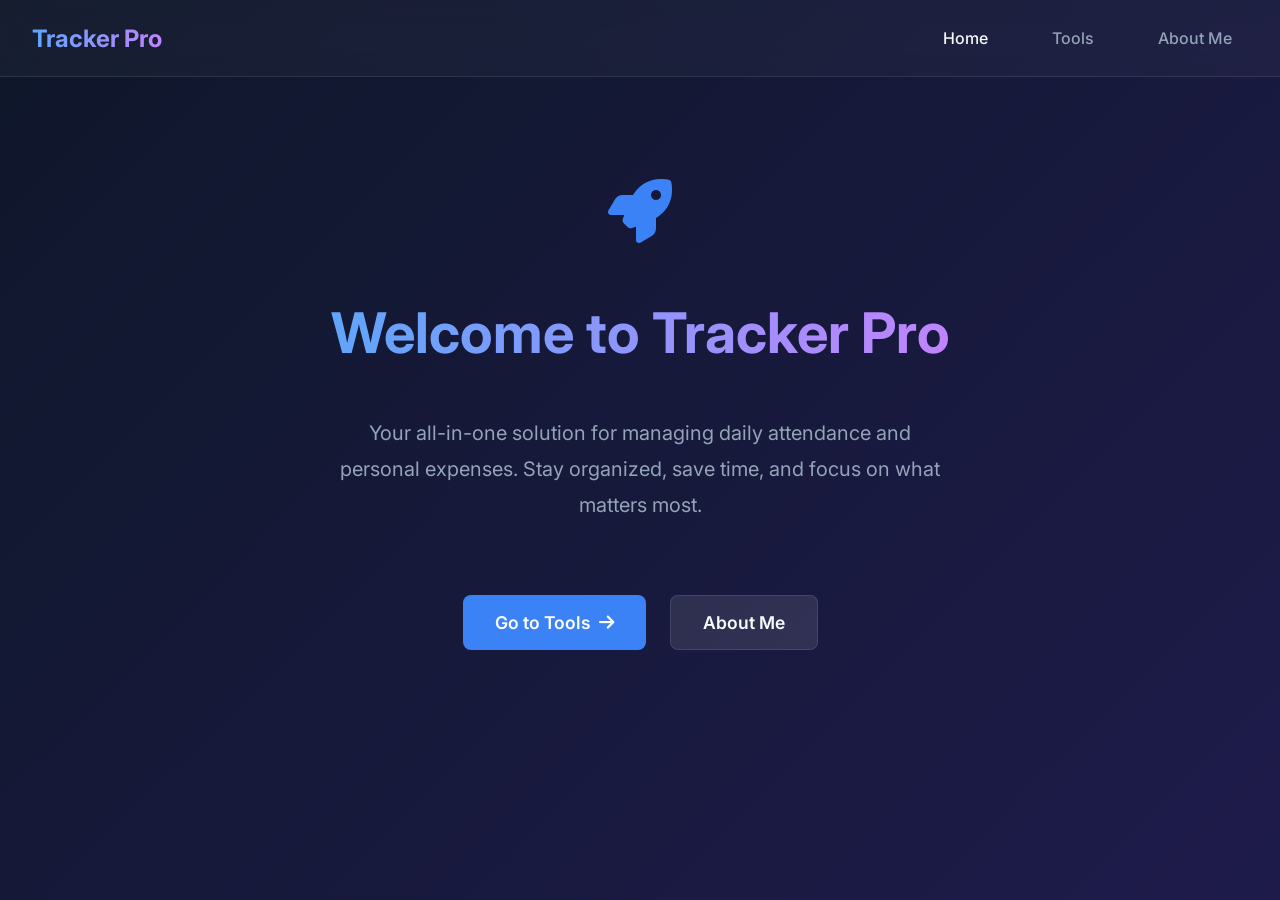
<file: index.html>
<!DOCTYPE html>
<html lang="en">
<head>
    <meta charset="UTF-8">
    <meta name="viewport" content="width=device-width, initial-scale=1.0">
    <title>Home | Tracker Pro</title>
    <link rel="stylesheet" href="style.css">
    <link rel="stylesheet" href="https://cdnjs.cloudflare.com/ajax/libs/font-awesome/6.4.0/css/all.min.css">
</head>
<body>
    <nav class="navbar">
        <div class="nav-logo">Tracker Pro</div>
        <ul class="nav-links">
            <li><a href="index.html" style="color: var(--text-primary);">Home</a></li>
            <li><a href="tools.html">Tools</a></li>
            <li><a href="about.html">About Me</a></li>
        </ul>
    </nav>
    
    <main class="container" style="display: flex; flex-direction: column; align-items: center; justify-content: center; min-height: 75vh; text-align: center;">
        <i class="fa-solid fa-rocket" style="font-size: 4rem; color: var(--accent-primary); margin-bottom: 1.5rem;"></i>
        <h1 style="font-size: 3.5rem; margin-bottom: 1rem;">Welcome to Tracker Pro</h1>
        <p style="font-size: 1.25rem; max-width: 600px; margin-bottom: 2.5rem; line-height: 1.8;">
            Your all-in-one solution for managing daily attendance and personal expenses. Stay organized, save time, and focus on what matters most.
        </p>
        <div style="display: flex; gap: 1.5rem; flex-wrap: wrap; justify-content: center;">
            <a href="tools.html" class="btn btn-primary" style="font-size: 1.1rem; padding: 1rem 2rem; width: auto;">Go to Tools <i class="fa-solid fa-arrow-right" style="margin-left: 0.5rem;"></i></a>
            <a href="about.html" class="btn btn-outline" style="font-size: 1.1rem; padding: 1rem 2rem; width: auto;">About Me</a>
        </div>
    </main>
</body>
</html>
</file>
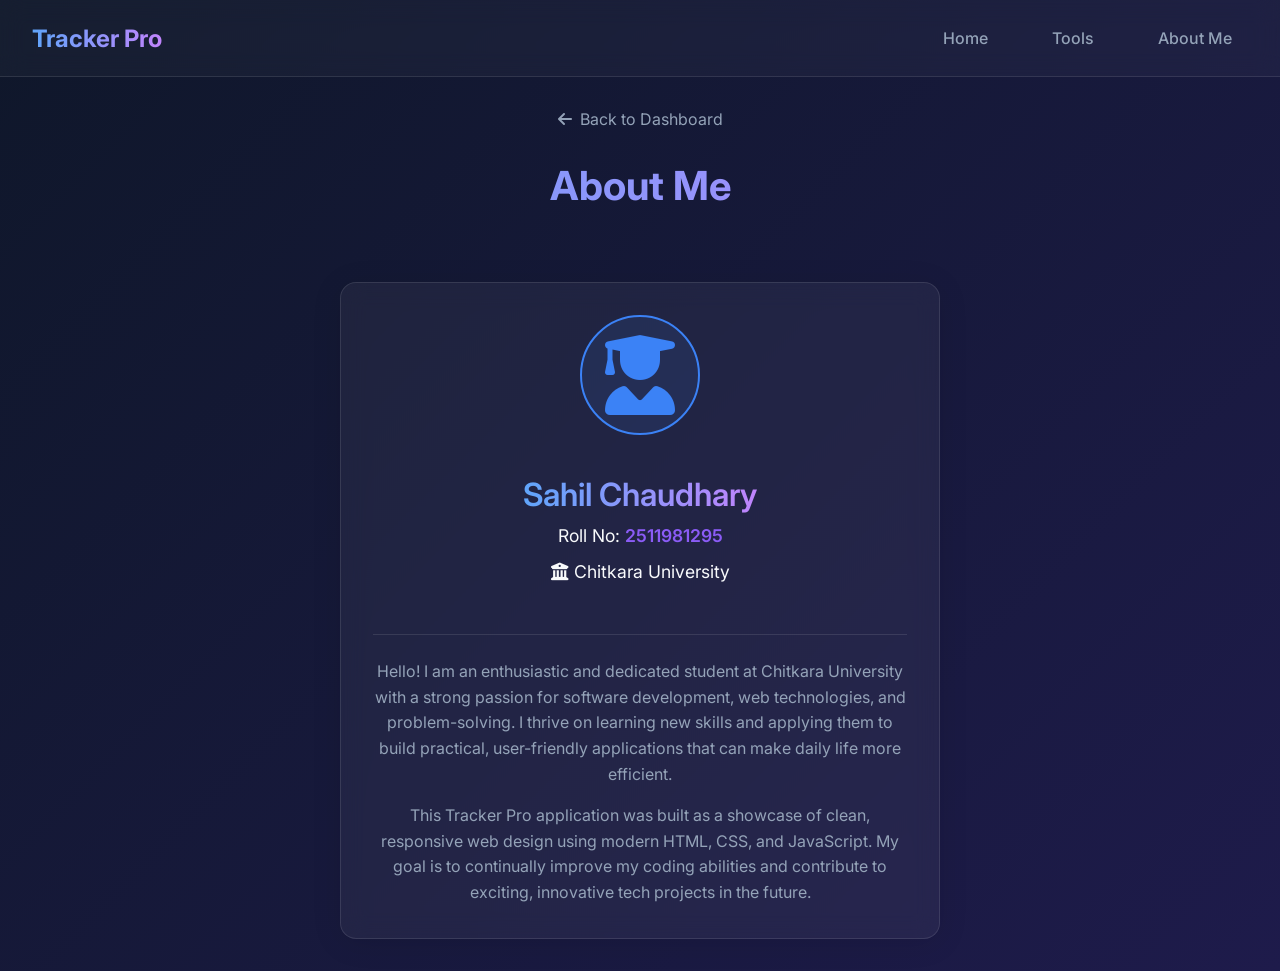
<file: about.html>
<!DOCTYPE html>
<html lang="en">
<head>
    <meta charset="UTF-8">
    <meta name="viewport" content="width=device-width, initial-scale=1.0">
    <title>About Me | Tracker Pro</title>
    <link rel="stylesheet" href="style.css">
    <link rel="stylesheet" href="https://cdnjs.cloudflare.com/ajax/libs/font-awesome/6.4.0/css/all.min.css">
    <style>
        .profile-container {
            display: flex;
            flex-direction: column;
            align-items: center;
            text-align: center;
            gap: 1.5rem;
            max-width: 600px;
            margin: 0 auto;
        }
        .profile-icon {
            font-size: 5rem;
            color: var(--accent-primary);
            background: rgba(59, 130, 246, 0.1);
            width: 120px;
            height: 120px;
            border-radius: 50%;
            display: flex;
            align-items: center;
            justify-content: center;
            border: 2px solid var(--accent-primary);
            margin-bottom: 1rem;
        }
        .profile-details h2 {
            font-size: 2rem;
            margin-bottom: 0.5rem;
            background: linear-gradient(to right, #60a5fa, #c084fc);
            -webkit-background-clip: text;
            -webkit-text-fill-color: transparent;
        }
        .profile-details p {
            font-size: 1.1rem;
            margin-bottom: 0.5rem;
            color: var(--text-primary);
        }
        .profile-summary {
            margin-top: 1rem;
            padding-top: 1.5rem;
            border-top: 1px solid var(--card-border);
            color: var(--text-secondary);
            line-height: 1.8;
            font-size: 1rem;
        }
        .highlight {
            color: var(--accent-secondary);
            font-weight: 600;
        }
    </style>
</head>
<body>
    <nav class="navbar">
        <div class="nav-logo">Tracker Pro</div>
        <ul class="nav-links">
            <li><a href="index.html">Home</a></li>
            <li><a href="tools.html">Tools</a></li>
            <li><a href="about.html">About Me</a></li>
        </ul>
    </nav>
    <header>
        <a href="index.html" class="btn-back"><i class="fa-solid fa-arrow-left"></i> Back to Dashboard</a>
        <h1>About Me</h1>
    </header>

    <main class="container">
        <div class="glass-card profile-container">
            <div class="profile-icon">
                <i class="fa-solid fa-user-graduate"></i>
            </div>
            
            <div class="profile-details">
                <h2>Sahil Chaudhary</h2>
                <p>Roll No: <span class="highlight">2511981295</span></p>
                <p><i class="fa-solid fa-building-columns"></i> Chitkara University</p>
            </div>

            <div class="profile-summary">
                <p>Hello! I am an enthusiastic and dedicated student at Chitkara University with a strong passion for software development, web technologies, and problem-solving. I thrive on learning new skills and applying them to build practical, user-friendly applications that can make daily life more efficient.</p>
                <p style="margin-top: 1rem;">This Tracker Pro application was built as a showcase of clean, responsive web design using modern HTML, CSS, and JavaScript. My goal is to continually improve my coding abilities and contribute to exciting, innovative tech projects in the future.</p>
            </div>
        </div>
    </main>
</body>
</html>
</file>
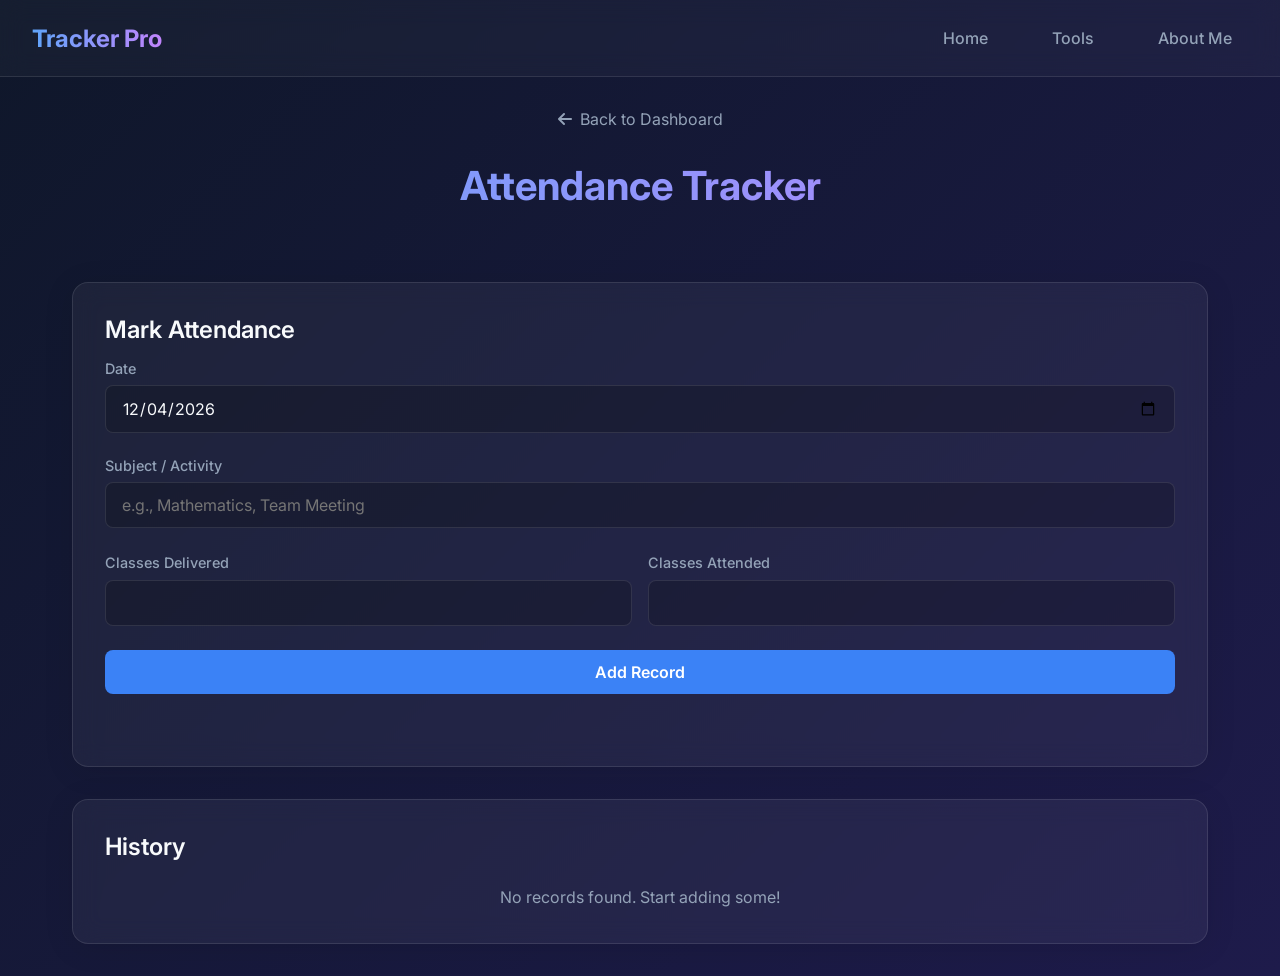
<file: attendance.html>
<!DOCTYPE html>
<html lang="en">
<head>
    <meta charset="UTF-8">
    <meta name="viewport" content="width=device-width, initial-scale=1.0">
    <title>Attendance Tracker</title>
    <link rel="stylesheet" href="style.css">
    <link rel="stylesheet" href="https://cdnjs.cloudflare.com/ajax/libs/font-awesome/6.4.0/css/all.min.css">
</head>
<body>
    <nav class="navbar">
        <div class="nav-logo">Tracker Pro</div>
        <ul class="nav-links">
            <li><a href="index.html">Home</a></li>
            <li><a href="tools.html">Tools</a></li>
            <li><a href="about.html">About Me</a></li>
        </ul>
    </nav>
    <header>
        <a href="index.html" class="btn-back"><i class="fa-solid fa-arrow-left"></i> Back to Dashboard</a>
        <h1>Attendance Tracker</h1>
    </header>

    <main class="container">


        <div class="glass-card">
            <h2>Mark Attendance</h2>
            <form id="attendance-form">
                <div class="form-group">
                    <label for="date">Date</label>
                    <input type="date" id="date" required>
                </div>
                <div class="form-group">
                    <label for="subject">Subject / Activity</label>
                    <input type="text" id="subject" placeholder="e.g., Mathematics, Team Meeting" required>
                </div>
                <div class="form-group" style="display: flex; flex-direction: row; gap: 1rem;">
                    <div style="flex: 1;">
                        <label for="delivered">Classes Delivered</label>
                        <input type="number" id="delivered" min="1" required style="margin-top: 0.5rem;">
                    </div>
                    <div style="flex: 1;">
                        <label for="attended">Classes Attended</label>
                        <input type="number" id="attended" min="0" required style="margin-top: 0.5rem;">
                    </div>
                </div>
                <button type="submit" class="btn btn-primary">Add Record</button>
                <div id="live-percentage" style="text-align: center; margin-top: 1rem; font-weight: 600; font-size: 1.1rem; min-height: 1.5rem;"></div>
            </form>
        </div>

        <div class="glass-card">
            <h2>History</h2>
            <div class="record-list" id="attendance-list">
                <!-- Records will be injected here via JS -->
            </div>
        </div>
    </main>

    <script src="attendance.js"></script>
</body>
</html>
</file>
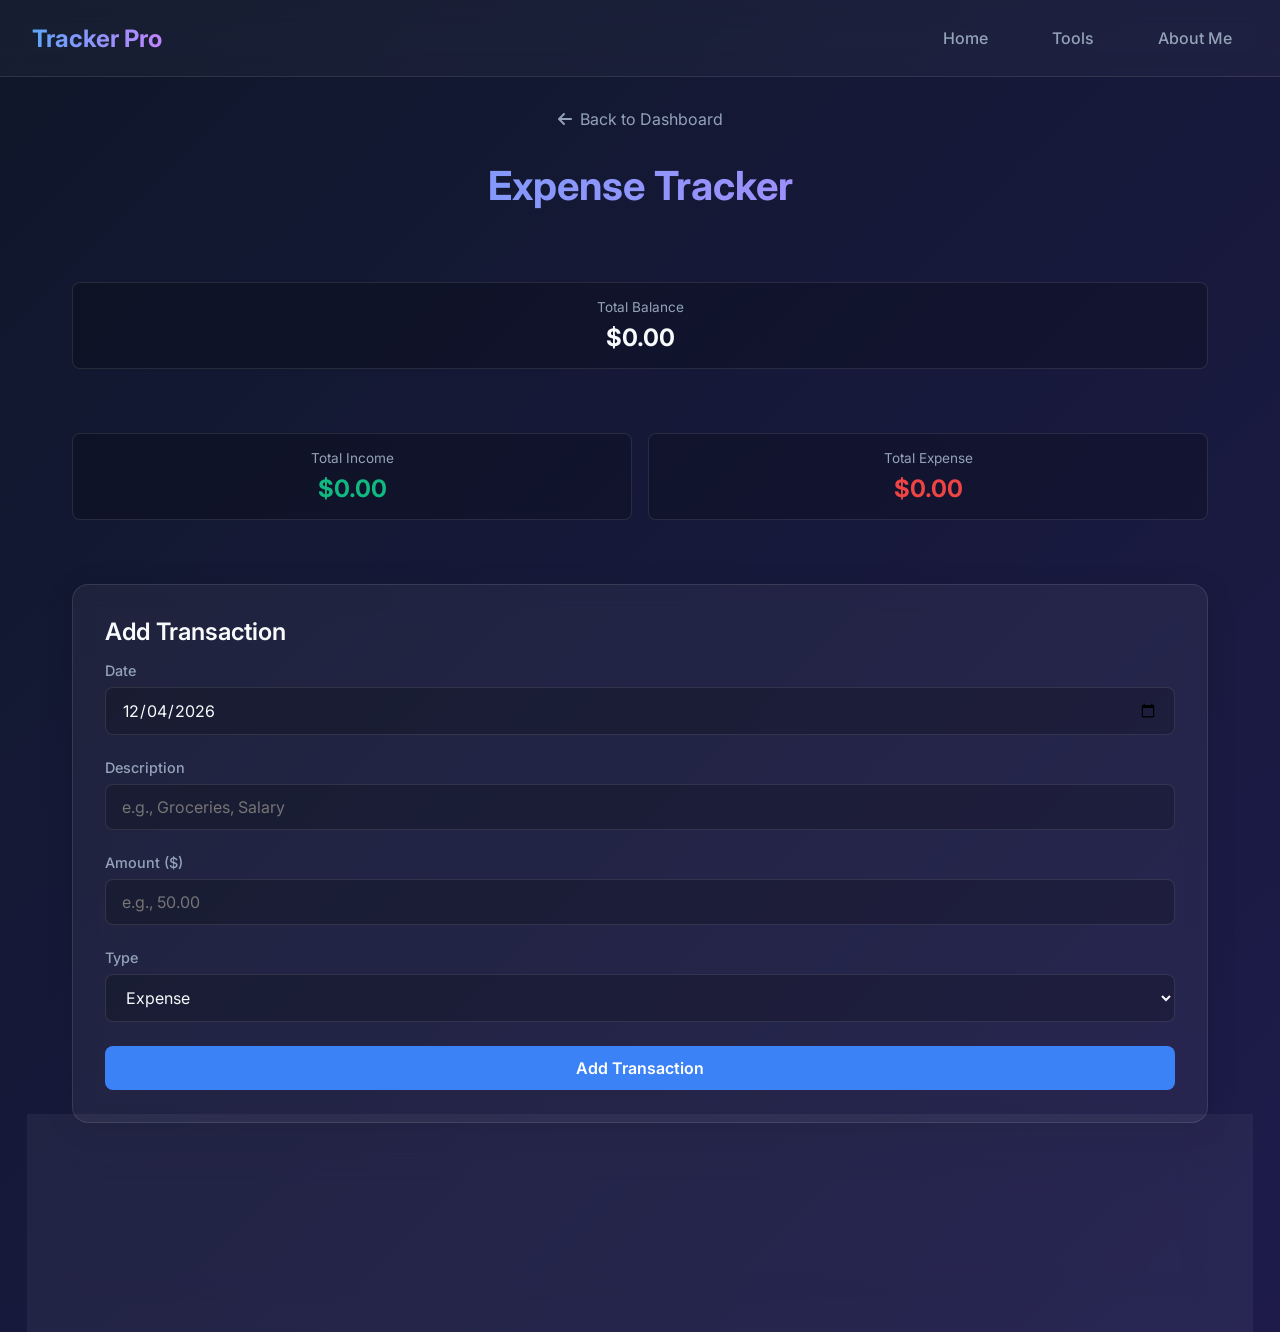
<file: expense.html>
<!DOCTYPE html>
<html lang="en">
<head>
    <meta charset="UTF-8">
    <meta name="viewport" content="width=device-width, initial-scale=1.0">
    <title>Expense Tracker</title>
    <link rel="stylesheet" href="style.css">
    <link rel="stylesheet" href="https://cdnjs.cloudflare.com/ajax/libs/font-awesome/6.4.0/css/all.min.css">
</head>
<body>
    <nav class="navbar">
        <div class="nav-logo">Tracker Pro</div>
        <ul class="nav-links">
            <li><a href="index.html">Home</a></li>
            <li><a href="tools.html">Tools</a></li>
            <li><a href="about.html">About Me</a></li>
        </ul>
    </nav>
    <header>
        <a href="index.html" class="btn-back"><i class="fa-solid fa-arrow-left"></i> Back to Dashboard</a>
        <h1>Expense Tracker</h1>
    </header>

    <main class="container">
        <div class="stats-container" style="grid-template-columns: 1fr;">
            <div class="stat-box">
                <div class="stat-label">Total Balance</div>
                <div class="stat-value" id="total-balance">$0.00</div>
            </div>
        </div>
        <div class="stats-container">
            <div class="stat-box">
                <div class="stat-label">Total Income</div>
                <div class="stat-value" id="total-income" style="color: var(--success)">$0.00</div>
            </div>
            <div class="stat-box">
                <div class="stat-label">Total Expense</div>
                <div class="stat-value" id="total-expense" style="color: var(--danger)">$0.00</div>
            </div>
        </div>

        <div class="glass-card">
            <h2>Add Transaction</h2>
            <form id="expense-form">
                <div class="form-group">
                    <label for="date">Date</label>
                    <input type="date" id="date" required>
                </div>
                <div class="form-group">
                    <label for="description">Description</label>
                    <input type="text" id="description" placeholder="e.g., Groceries, Salary" required>
                </div>
                <div class="form-group">
                    <label for="amount">Amount ($)</label>
                    <input type="number" id="amount" step="0.01" placeholder="e.g., 50.00" required>
                </div>
                <div class="form-group">
                    <label for="type">Type</label>
                    <select id="type" required>
                        <option value="Expense">Expense</option>
                        <option value="Income">Income</option>
                    </select>
                </div>
                <button type="submit" class="btn btn-primary">Add Transaction</button>
            </form>
        </div>

        <div class="glass-card">
            <h2>Transaction History</h2>
            <div class="record-list" id="expense-list">
                <!-- Records will be injected here via JS -->
            </div>
        </div>
    </main>

    <script src="expense.js"></script>
</body>
</html>
</file>
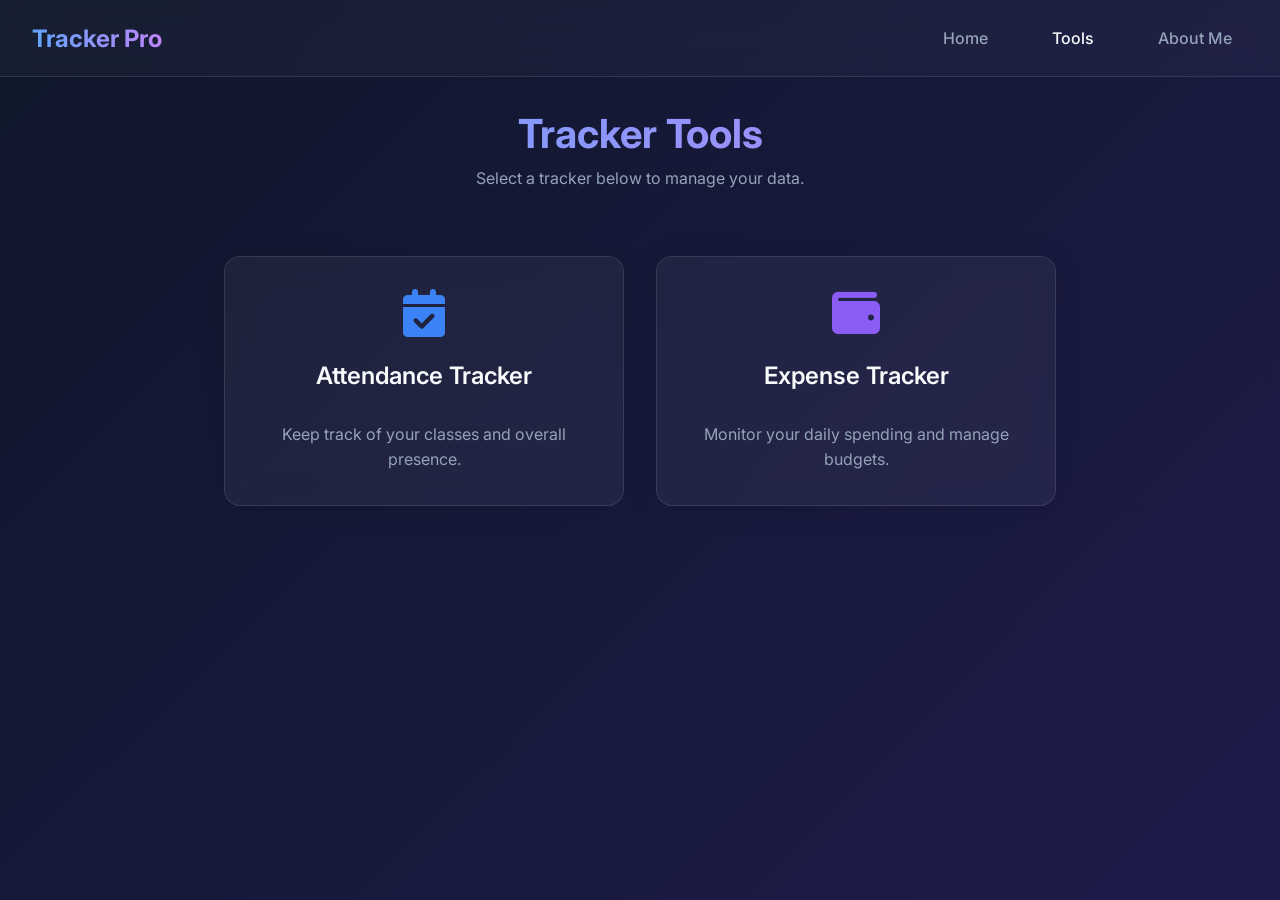
<file: tools.html>
<!DOCTYPE html>
<html lang="en">
<head>
    <meta charset="UTF-8">
    <meta name="viewport" content="width=device-width, initial-scale=1.0">
    <title>Tools | Tracker Pro</title>
    <link rel="stylesheet" href="style.css">
    <link rel="stylesheet" href="https://cdnjs.cloudflare.com/ajax/libs/font-awesome/6.4.0/css/all.min.css">
</head>
<body>
    <nav class="navbar">
        <div class="nav-logo">Tracker Pro</div>
        <ul class="nav-links">
            <li><a href="index.html">Home</a></li>
            <li><a href="tools.html" style="color: var(--text-primary);">Tools</a></li>
            <li><a href="about.html">About Me</a></li>
        </ul>
    </nav>
    <header>
        <h1>Tracker Tools</h1>
        <p>Select a tracker below to manage your data.</p>
    </header>

    <main class="container">
        <div class="dashboard-grid">
            <a href="attendance.html" class="glass-card nav-card">
                <i class="fa-solid fa-calendar-check nav-icon" style="color: var(--accent-primary)"></i>
                <h2>Attendance Tracker</h2>
                <p>Keep track of your classes and overall presence.</p>
            </a>

            <a href="expense.html" class="glass-card nav-card">
                <i class="fa-solid fa-wallet nav-icon" style="color: var(--accent-secondary)"></i>
                <h2>Expense Tracker</h2>
                <p>Monitor your daily spending and manage budgets.</p>
            </a>
        </div>
    </main>
</body>
</html>
</file>
<file: style.css>
@import url('https://fonts.googleapis.com/css2?family=Inter:wght@300;400;500;600;700&display=swap');

:root {
    --bg-gradient: linear-gradient(135deg, #0f172a 0%, #1e1b4b 100%);
    --card-bg: rgba(255, 255, 255, 0.05);
    --card-border: rgba(255, 255, 255, 0.1);
    --text-primary: #f8fafc;
    --text-secondary: #94a3b8;
    --accent-primary: #3b82f6;
    --accent-hover: #2563eb;
    --accent-secondary: #8b5cf6;
    --danger: #ef4444;
    --danger-hover: #dc2626;
    --success: #10b981;
}

* {
    margin: 0;
    padding: 0;
    box-sizing: border-box;
}

body {
    font-family: 'Inter', sans-serif;
    background: var(--bg-gradient);
    color: var(--text-primary);
    min-height: 100vh;
    display: flex;
    flex-direction: column;
    align-items: center;
    overflow-x: hidden;
}

/* Typography */
h1 {
    font-size: 2.5rem;
    font-weight: 700;
    margin-bottom: 0.5rem;
    background: linear-gradient(to right, #60a5fa, #c084fc);
    -webkit-background-clip: text;
    -webkit-text-fill-color: transparent;
    text-align: center;
}

h2 {
    font-size: 1.5rem;
    font-weight: 600;
    margin-bottom: 1rem;
    color: var(--text-primary);
}

p {
    color: var(--text-secondary);
    line-height: 1.6;
}

/* Layout */
header {
    width: 100%;
    padding: 2rem;
    text-align: center;
}

/* Navigation Bar */
.navbar {
    width: 100%;
    padding: 1.25rem 2rem;
    display: flex;
    justify-content: space-between;
    align-items: center;
    background: rgba(255, 255, 255, 0.03);
    backdrop-filter: blur(12px);
    -webkit-backdrop-filter: blur(12px);
    border-bottom: 1px solid var(--card-border);
    position: sticky;
    top: 0;
    z-index: 100;
}

.nav-logo {
    font-size: 1.5rem;
    font-weight: 700;
    background: linear-gradient(to right, #60a5fa, #c084fc);
    -webkit-background-clip: text;
    -webkit-text-fill-color: transparent;
}

.nav-links {
    list-style: none;
    display: flex;
    gap: 2rem;
}

.nav-links a {
    color: var(--text-secondary);
    text-decoration: none;
    font-weight: 500;
    padding: 0.5rem 1rem;
    border-radius: 8px;
    transition: all 0.3s ease;
    display: inline-block;
}

.nav-links a:hover {
    color: var(--text-primary);
    background: rgba(255, 255, 255, 0.08);
    transform: translateY(-2px);
}

/* Dropdown */
.dropdown {
    position: relative;
    display: inline-block;
}

.dropbtn {
    cursor: pointer;
}

.dropdown-content {
    display: none;
    position: absolute;
    background: rgba(15, 23, 42, 0.95);
    backdrop-filter: blur(12px);
    -webkit-backdrop-filter: blur(12px);
    min-width: 220px;
    box-shadow: 0px 8px 30px rgba(0,0,0,0.3);
    z-index: 101;
    border-radius: 8px;
    border: 1px solid var(--card-border);
    top: 150%;
    left: -50px;
    padding: 0.5rem 0;
    opacity: 0;
    transform: translateY(-10px);
    transition: opacity 0.3s ease, transform 0.3s ease;
}

.dropdown:hover .dropdown-content {
    display: block;
    opacity: 1;
    transform: translateY(0);
}

.dropdown-content a {
    color: var(--text-primary);
    padding: 0.75rem 1.25rem;
    text-decoration: none;
    display: block;
    font-size: 0.95rem;
    transition: background-color 0.2s ease, padding-left 0.2s ease;
}

.dropdown-content a:hover {
    background-color: rgba(59, 130, 246, 0.2);
    padding-left: 1.5rem;
    color: var(--accent-primary);
}

.container {
    width: 100%;
    max-width: 1200px;
    padding: 2rem;
    display: flex;
    flex-direction: column;
    gap: 2rem;
}

.dashboard-grid {
    display: flex;
    flex-wrap: wrap;
    justify-content: center;
    gap: 2rem;
    width: 100%;
    max-width: 1000px;
    margin: 0 auto;
}

/* Glassmorphism Card */
.glass-card {
    background: var(--card-bg);
    backdrop-filter: blur(12px);
    -webkit-backdrop-filter: blur(12px);
    border: 1px solid var(--card-border);
    border-radius: 16px;
    padding: 2rem;
    box-shadow: 0 4px 30px rgba(0, 0, 0, 0.1);
    transition: transform 0.3s ease, box-shadow 0.3s ease;
}

.glass-card:hover {
    transform: translateY(-5px);
    box-shadow: 0 10px 40px rgba(0, 0, 0, 0.2);
}

.nav-card {
    text-decoration: none;
    display: flex;
    flex-direction: column;
    align-items: center;
    justify-content: center;
    text-align: center;
    min-height: 200px;
    gap: 1rem;
    position: relative;
    overflow: hidden;
    flex: 1 1 300px;
    max-width: 400px;
}

.nav-card::before {
    content: '';
    position: absolute;
    top: 0;
    left: 0;
    width: 100%;
    height: 4px;
    background: linear-gradient(to right, var(--accent-primary), var(--accent-secondary));
    opacity: 0;
    transition: opacity 0.3s ease;
}

.nav-card:hover::before {
    opacity: 1;
}

.nav-icon {
    font-size: 3rem;
    margin-bottom: 0.5rem;
}

/* Forms & Inputs */
.form-group {
    display: flex;
    flex-direction: column;
    gap: 0.5rem;
    margin-bottom: 1.5rem;
}

label {
    font-size: 0.9rem;
    font-weight: 500;
    color: var(--text-secondary);
}

input, select {
    width: 100%;
    padding: 0.75rem 1rem;
    background: rgba(0, 0, 0, 0.2);
    border: 1px solid var(--card-border);
    border-radius: 8px;
    color: var(--text-primary);
    font-family: inherit;
    font-size: 1rem;
    transition: border-color 0.3s ease;
}

input:focus, select:focus {
    outline: none;
    border-color: var(--accent-primary);
}

/* Buttons */
.btn {
    display: inline-flex;
    align-items: center;
    justify-content: center;
    padding: 0.75rem 1.5rem;
    border: none;
    border-radius: 8px;
    font-family: inherit;
    font-size: 1rem;
    font-weight: 600;
    cursor: pointer;
    transition: all 0.3s ease;
    text-decoration: none;
}

.btn:hover {
    transform: translateY(-3px);
    box-shadow: 0 6px 15px rgba(0, 0, 0, 0.2);
}

.btn:active {
    transform: translateY(-1px);
}

.btn-outline {
    background: rgba(255, 255, 255, 0.1);
    color: var(--text-primary);
    border: 1px solid var(--card-border);
}

.btn-outline:hover {
    background: rgba(255, 255, 255, 0.2);
    border-color: rgba(255, 255, 255, 0.3);
}

.btn-primary {
    background: var(--accent-primary);
    color: white;
    width: 100%;
}

.btn-primary:hover {
    background: var(--accent-hover);
}

.btn-danger {
    background: transparent;
    color: var(--danger);
    border: 1px solid var(--danger);
    padding: 0.4rem 0.8rem;
    font-size: 0.85rem;
}

.btn-danger:hover {
    background: var(--danger);
    color: white;
}

.btn-back {
    display: inline-flex;
    align-items: center;
    gap: 0.5rem;
    color: var(--text-secondary);
    text-decoration: none;
    margin-bottom: 2rem;
    transition: color 0.3s ease;
}

.btn-back:hover {
    color: var(--text-primary);
}

/* Lists and Tables */
.record-list {
    display: flex;
    flex-direction: column;
    gap: 1rem;
    margin-top: 1.5rem;
}

.record-item {
    display: flex;
    justify-content: space-between;
    align-items: center;
    padding: 1rem;
    background: rgba(0, 0, 0, 0.2);
    border-radius: 8px;
    border: 1px solid var(--card-border);
    animation: fadeIn 0.3s ease forwards;
}

.record-info {
    display: flex;
    flex-direction: column;
    gap: 0.25rem;
}

.record-title {
    font-weight: 600;
    font-size: 1.1rem;
}

.record-meta {
    font-size: 0.85rem;
    color: var(--text-secondary);
}

.record-amount {
    font-weight: 700;
    font-size: 1.2rem;
}

.status-badge {
    padding: 0.25rem 0.75rem;
    border-radius: 999px;
    font-size: 0.8rem;
    font-weight: 600;
}

.status-present {
    background: rgba(16, 185, 129, 0.2);
    color: var(--success);
    border: 1px solid rgba(16, 185, 129, 0.3);
}

.status-absent {
    background: rgba(239, 68, 68, 0.2);
    color: var(--danger);
    border: 1px solid rgba(239, 68, 68, 0.3);
}

.expense-positive { color: var(--success); }
.expense-negative { color: var(--danger); }

/* Stats Summary */
.stats-container {
    display: grid;
    grid-template-columns: repeat(2, 1fr);
    gap: 1rem;
    margin-bottom: 2rem;
}

.stat-box {
    background: rgba(0, 0, 0, 0.2);
    border: 1px solid var(--card-border);
    border-radius: 8px;
    padding: 1rem;
    text-align: center;
}

.stat-value {
    font-size: 1.5rem;
    font-weight: 700;
    margin-top: 0.5rem;
}

.stat-label {
    font-size: 0.85rem;
    color: var(--text-secondary);
}

/* Animations */
@keyframes fadeIn {
    from { opacity: 0; transform: translateY(10px); }
    to { opacity: 1; transform: translateY(0); }
}

/* Responsive */
@media (max-width: 768px) {
    h1 { font-size: 2rem; }
    .dashboard-grid { grid-template-columns: 1fr; }
    .stats-container { grid-template-columns: 1fr; }
    .navbar { flex-direction: column; gap: 1rem; padding: 1rem; }
}
</file>
